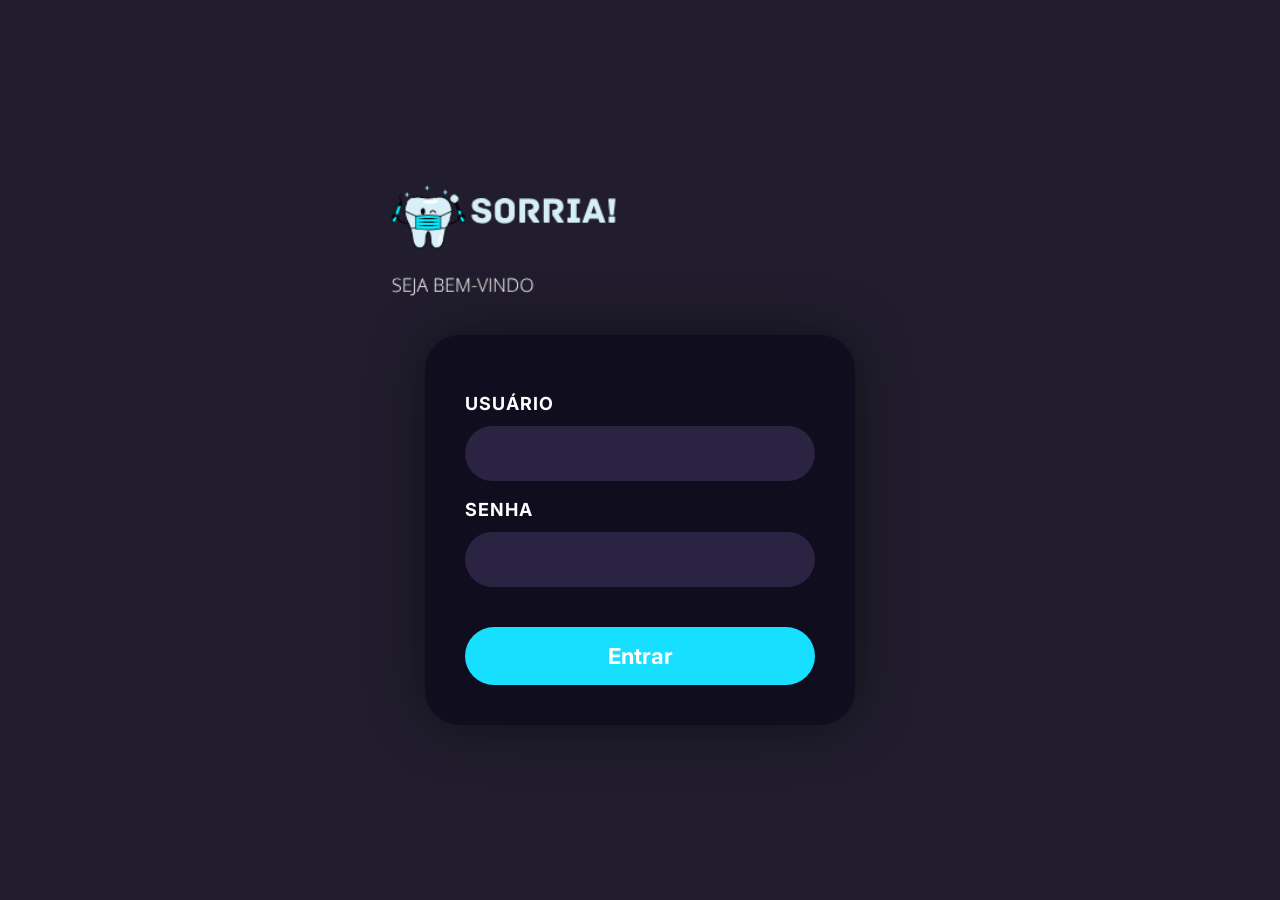
<file: Paginas/Login.html>
<!DOCTYPE html>
<html lang="pt-BR">
<head>
  <meta charset="UTF-8">
  <meta name="viewport" content="width=device-width, initial-scale=1.0">
  <title>Login - SorrIA</title>
  <link href="https://fonts.googleapis.com/css2?family=Inter:wght@400;600&family=Contrail+One&display=swap" rel="stylesheet">
  <link rel="stylesheet" href="./Css/Login.css">
  <link rel="icon" type="image/png" href="./Imagens/favicon-96x96.png" sizes="96x96" />
  <link rel="icon" type="image/svg+xml" href="./Imagens/favicon.ico" />
  <link rel="shortcut icon" href="./Imagens/favicon.ico" />
  <link rel="apple-touch-icon" sizes="180x180" href="./Imagens/apple-touch-icon.png" />
  <link rel="manifest" href="./Imagens/site.webmanifest" />
  <style>
    @import url('https://fonts.googleapis.com/css2?family=Archivo+Black&family=Contrail+One&family=Inter:ital,opsz,wght@0,14..32,100..900;1,14..32,100..900&family=Orbitron:wght@400..900&family=Oxanium:wght@200..800&display=swap');
  </style>
  <meta name="viewport" content="width=device-width, initial-scale=1.0">
</head>

<body>

    <div class="login-container">

        <div class="login-card">

          <label>USUÁRIO</label>
          <input type="text" id="user" placeholder="">

          <label>SENHA</label>
          <input type="password" id="pass" placeholder="">

          <button onclick="login()">Entrar</button>

      </div>

    </div>

<script src="./Js/script.Js"></script>

</body>
</html>
</file>
<file: Paginas/Css/Login.css>
*{
    margin:0;
    padding:0;
    box-sizing:border-box;
    font-family:'Inter', sans-serif;
}

body{

    height:100vh;

    display:flex;
    justify-content:center;
    align-items:center;

    background-image:url('../Imagens/Fundo.Login.png');
    background-size:cover;
    background-position:center;
    background-repeat:no-repeat;

    overflow:hidden;
}

.login-container{

    width:100%;
    display:flex;
    justify-content:center;
    align-items:center;

    padding-top:160px;
}

.login-card{

    width:430px;

    padding:40px;

    border-radius:35px;

    background:rgba(12, 10, 28, 0.78);

    backdrop-filter:blur(10px);

    box-shadow:
    0 0 60px rgba(0,0,0,0.45);

    animation:fadeUp 1s ease;
}

@keyframes fadeUp{

    from{
        opacity:0;
        transform:translateY(30px);
    }

    to{
        opacity:1;
        transform:translateY(0);
    }
}

.login-card label{

    display:block;

    margin-bottom:12px;
    margin-top:18px;

    font-size:18px;
    font-weight:700;

    color:white;

    letter-spacing:1px;
}

.login-card input{

    width:100%;
    height:55px;

    border:none;
    outline:none;

    border-radius:30px;

    background:#2a2442;

    padding:0 20px;

    color:white;

    font-size:16px;

    transition:.3s;
}

.login-card input:focus{

    transform:scale(1.02);

    box-shadow:
    0 0 0 2px #19e8ff,
    0 0 20px rgba(25,232,255,.3);
}

.login-card button{

    width:100%;
    height:58px;

    margin-top:40px;

    border:none;

    border-radius:30px;

    background:#16dfff;

    color:white;

    font-size:22px;
    font-weight:700;

    cursor:pointer;

    transition:.3s;
}

.login-card button:hover{

    transform:translateY(-3px);

    box-shadow:
    0 0 25px rgba(22,223,255,.45);
}

.login-card button:active{

    transform:scale(.98);
}

@media(max-width:600px){

    body{
        padding:20px;
    }

    .login-card{

        width:100%;

        padding:30px;

        border-radius:25px;
    }

}
</file>
